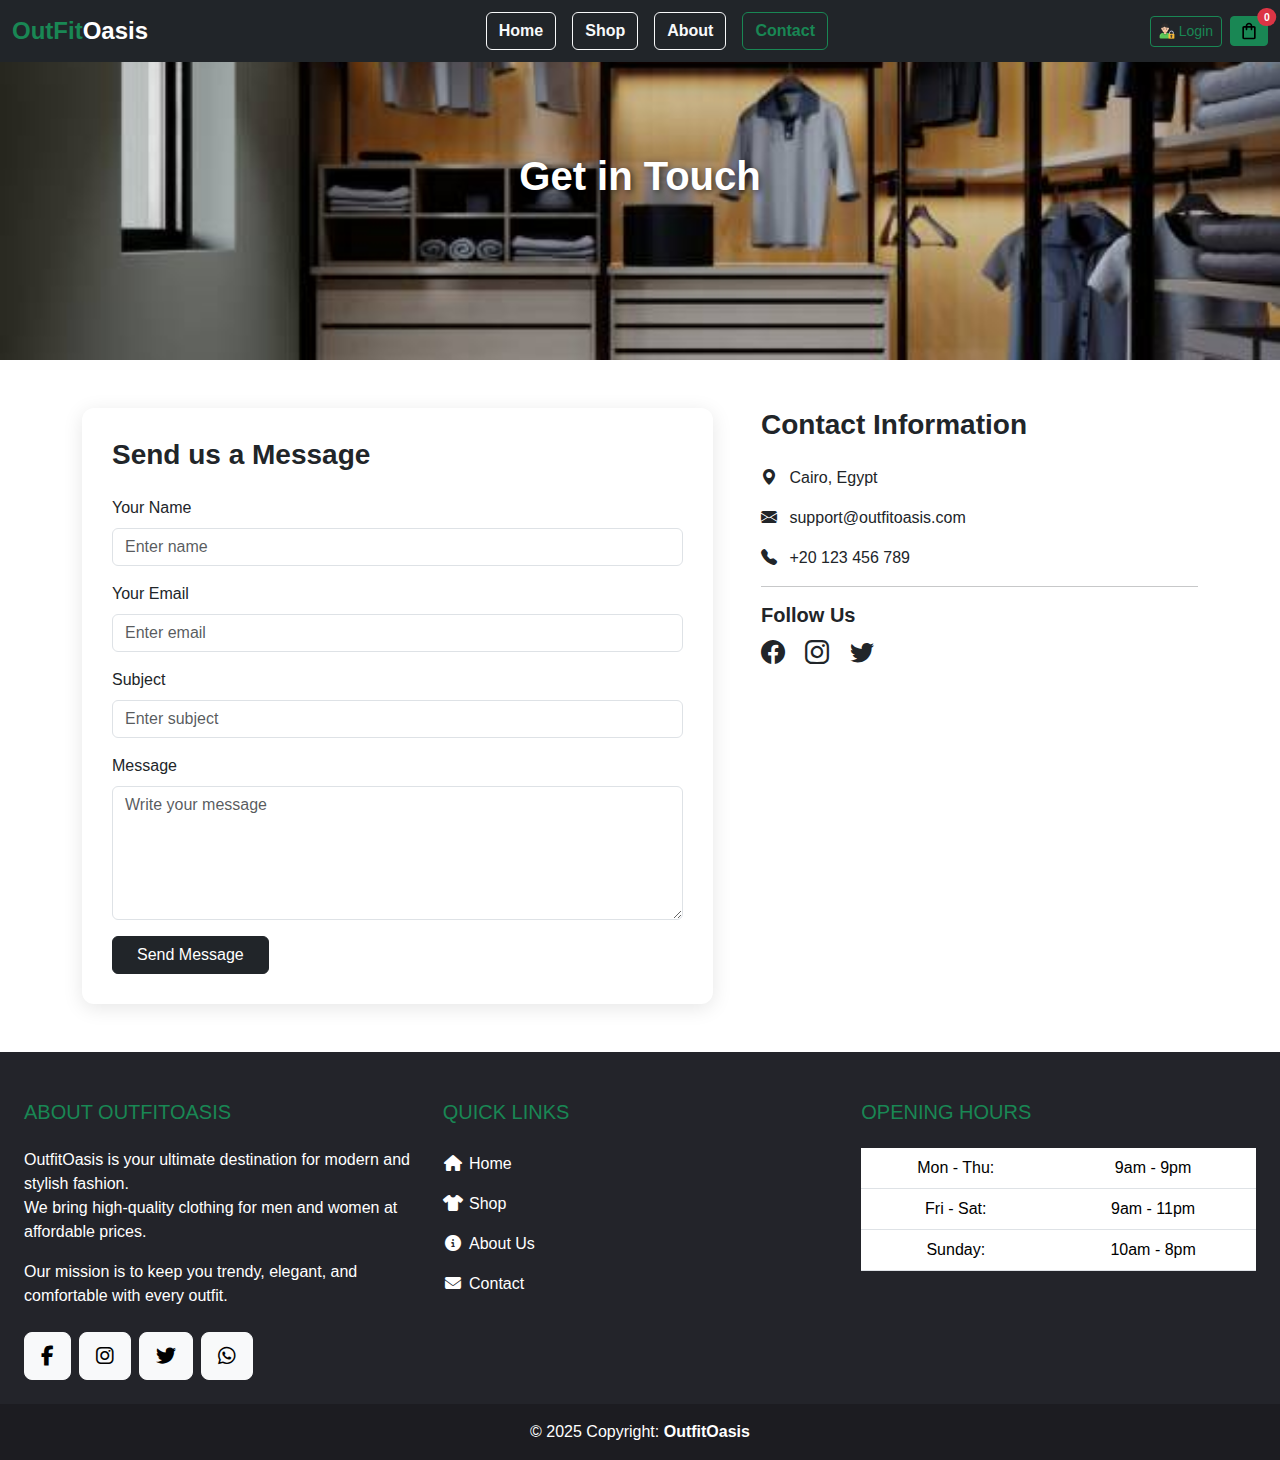
<file: contact.html>
<!DOCTYPE html>
<html lang="en">
  <head>
    <meta charset="UTF-8" />
    <meta name="viewport" content="width=device-width, initial-scale=1.0" />
    <title>OutfitOasis|Contact</title>
    <link
      rel="shortcut icon"
      href="assets/imgs/logo3.png"
      type="image/x-icon"
    />
    <link
      href="https://cdn.jsdelivr.net/npm/bootstrap@5.3.2/dist/css/bootstrap.min.css"
      rel="stylesheet"
    />
    <link
      href="https://cdn.jsdelivr.net/npm/bootstrap-icons@1.10.5/font/bootstrap-icons.css"
      rel="stylesheet"
    />
    <link
      rel="stylesheet"
      href="https://cdnjs.cloudflare.com/ajax/libs/font-awesome/6.5.0/css/all.min.css"
    />
    <style>
      body {
        font-family: "Segoe UI", Tahoma, Geneva, Verdana, sans-serif;
      }
      .contact-header {
        background: url("assets/imgs/70.jpg") center/cover no-repeat;
        height: 40vh;
        display: flex;
        align-items: center;
        justify-content: center;
        color: white;
        text-shadow: 2px 2px 6px rgba(0, 0, 0, 0.6);
      }
      .contact-form {
        background: #fff;
        border-radius: 12px;
        box-shadow: 0 4px 20px rgba(0, 0, 0, 0.1);
        padding: 30px;
      }
      .footer {
        background: #212529;
        color: #fff;
        padding: 20px 0;
        text-align: center;
      }
    </style>
  </head>
  <body>
    <!-- ========== Navbar ========== -->
    <nav class="navbar navbar-expand-lg navbar-dark bg-dark fixed-top">
      <div class="container-fluid">
        <a class="navbar-brand fw-bold fs-4 text-white" href="index.html">
          <span class="text-success">OutFit</span>Oasis
        </a>

        <button
          class="navbar-toggler border-0"
          type="button"
          data-bs-toggle="collapse"
          data-bs-target="#mainNavbar"
          aria-controls="mainNavbar"
          aria-expanded="false"
          aria-label="Toggle navigation"
        >
          <span class="navbar-toggler-icon"></span>
        </button>
        <div class="collapse navbar-collapse" id="mainNavbar">
          <ul class="navbar-nav mx-auto mb-2 mb-lg-0 gap-3">
            <li class="nav-item">
              <a
                class="btn btn-outline-light fw-semibold fs-6"
                href="index.html"
                >Home</a
              >
            </li>
            <li class="nav-item">
              <a
                class="btn btn-outline-light fw-semibold fs-6"
                href="index.html#collections"
                >Shop</a
              >
            </li>
            <li class="nav-item">
              <a
                class="btn btn-outline-light fw-semibold fs-6"
                href="about.html"
                >About</a
              >
            </li>
            <li class="nav-item">
              <a
                class="btn btn-outline-success fw-semibold fs-6"
                href="contact.html"
                >Contact</a
              >
            </li>
          </ul>
          <div class="d-flex align-items-center gap-2">
            <a
              href="sign.html"
              class="btn btn-outline-success btn-sm d-flex align-items-center gap-1"
            >
              <img
                src="assets/imgs/profile.png"
                alt="Login"
                style="width: 16px; height: 16px"
              />
              Login
            </a>
            <a
              href="cart.html"
              class="btn btn-success position-relative btn-sm d-flex align-items-center"
            >
              <img
                src="assets/imgs/shopping.svg"
                alt="Cart"
                style="width: 20px; height: 20px"
              />
              <span
                class="position-absolute top-0 start-100 translate-middle badge rounded-pill bg-danger"
                >0</span
              >
            </a>
          </div>
        </div>
      </div>
    </nav>

    <!-- ========== Header ========== -->
    <section class="contact-header">
      <h1 class="fw-bold">Get in Touch</h1>
    </section>

    <!-- ========== Contact Section ========== -->
    <section class="container my-5">
      <div class="row g-5">
        <!-- Contact Form -->
        <div class="col-lg-7">
          <div class="contact-form">
            <h3 class="fw-bold mb-4">Send us a Message</h3>
            <form id="contactForm">
              <div class="mb-3">
                <label class="form-label">Your Name</label>
                <input
                  type="text"
                  class="form-control"
                  id="name"
                  placeholder="Enter name"
                />
                <span
                  class="text-danger small error-msg"
                  id="error-name"
                ></span>
              </div>
              <div class="mb-3">
                <label class="form-label">Your Email</label>
                <input
                  type="email"
                  class="form-control"
                  id="email"
                  placeholder="Enter email"
                />
                <span
                  class="text-danger small error-msg"
                  id="error-email"
                ></span>
              </div>
              <div class="mb-3">
                <label class="form-label">Subject</label>
                <input
                  type="text"
                  class="form-control"
                  id="subject"
                  placeholder="Enter subject"
                />
                <span
                  class="text-danger small error-msg"
                  id="error-subject"
                ></span>
              </div>
              <div class="mb-3">
                <label class="form-label">Message</label>
                <textarea
                  class="form-control"
                  id="message"
                  rows="5"
                  placeholder="Write your message"
                ></textarea>
                <span
                  class="text-danger small error-msg"
                  id="error-message"
                ></span>
              </div>
              <button type="submit" class="btn btn-dark px-4">
                Send Message
              </button>
            </form>
          </div>
          <!-- Modal -->
          <div
            class="modal fade"
            id="messageModal"
            tabindex="-1"
            aria-labelledby="messageModalLabel"
            aria-hidden="true"
          >
            <div class="modal-dialog modal-dialog-centered">
              <div class="modal-content">
                <div class="modal-header">
                  <h5 class="modal-title" id="messageModalLabel">
                    Message Status
                  </h5>
                  <button
                    type="button"
                    class="btn-close"
                    data-bs-dismiss="modal"
                    aria-label="Close"
                  ></button>
                </div>
                <div class="modal-body text-center">
                  ✅ Your message has been received!
                </div>
                <div class="modal-footer">
                  <button
                    type="button"
                    class="btn btn-dark"
                    data-bs-dismiss="modal"
                  >
                    Close
                  </button>
                </div>
              </div>
            </div>
          </div>
        </div>

        <!-- Contact Info -->
        <div class="col-lg-5">
          <h3 class="fw-bold mb-4">Contact Information</h3>
          <p><i class="bi bi-geo-alt-fill me-2"></i> Cairo, Egypt</p>
          <p>
            <i class="bi bi-envelope-fill me-2"></i> support@outfitoasis.com
          </p>
          <p><i class="bi bi-telephone-fill me-2"></i> +20 123 456 789</p>
          <hr />
          <h5 class="fw-bold">Follow Us</h5>
          <a href="#" class="text-dark fs-4 me-3"
            ><i class="bi bi-facebook"></i
          ></a>
          <a href="#" class="text-dark fs-4 me-3"
            ><i class="bi bi-instagram"></i
          ></a>
          <a href="#" class="text-dark fs-4 me-3"
            ><i class="bi bi-twitter"></i
          ></a>
        </div>
      </div>
    </section>

    <!-- ========== Footer ========== -->
    <footer
      class="text-white text-center text-lg-start"
      style="background-color: #23242a"
    >
      <!-- Grid container -->
      <div class="container-fluid p-4">
        <!--Grid row-->
        <div class="row mt-4">
          <!--Grid column-->
          <div class="col-lg-4 col-md-12 mb-4 mb-md-0">
            <h5 class="text-uppercase mb-4 text-success">About OutfitOasis</h5>

            <p>
              OutfitOasis is your ultimate destination for modern and stylish
              fashion.<br />
              We bring high-quality clothing for men and women at affordable
              prices.
            </p>

            <p>
              Our mission is to keep you trendy, elegant, and comfortable with
              every outfit.
            </p>

            <div
              class="mt-4 d-flex gap-2 justify-content-center justify-content-lg-start"
            >
              <!-- Facebook -->
              <a href="#" class="btn btn-floating btn-light btn-lg">
                <i class="fab fa-facebook-f"></i>
              </a>
              <!-- Instagram -->
              <a href="#" class="btn btn-floating btn-light btn-lg">
                <i class="fab fa-instagram"></i>
              </a>
              <!-- Twitter -->
              <a href="#" class="btn btn-floating btn-light btn-lg">
                <i class="fab fa-twitter"></i>
              </a>
              <!-- WhatsApp -->
              <a href="#" class="btn btn-floating btn-light btn-lg">
                <i class="fab fa-whatsapp"></i>
              </a>
            </div>
          </div>
          <!--Grid column-->

          <!--Grid column-->
          <div class="col-lg-4 col-md-6 mb-4 mb-md-0">
            <h5 class="text-uppercase mb-4 pb-1 text-success">Quick Links</h5>

            <ul class="fa-ul text-start" style="margin-left: 1.65em">
              <li class="mb-3">
                <span class="fa-li"><i class="fas fa-home"></i></span>
                <a href="index.html" class="text-white text-decoration-none"
                  >Home</a
                >
              </li>
              <li class="mb-3">
                <span class="fa-li"><i class="fas fa-tshirt"></i></span>
                <a
                  href="index.html#collections"
                  class="text-white text-decoration-none"
                  >Shop</a
                >
              </li>
              <li class="mb-3">
                <span class="fa-li"><i class="fas fa-info-circle"></i></span>
                <a href="about.html" class="text-white text-decoration-none"
                  >About Us</a
                >
              </li>
              <li class="mb-3">
                <span class="fa-li"><i class="fas fa-envelope"></i></span>
                <a href="contact.html" class="text-white text-decoration-none"
                  >Contact</a
                >
              </li>
            </ul>
          </div>
          <!--Grid column-->

          <!--Grid column-->
          <div class="col-lg-4 col-md-6 mb-4 mb-md-0">
            <h5 class="text-uppercase mb-4 text-success">Opening Hours</h5>

            <table class="table text-center text-white">
              <tbody class="font-weight-normal">
                <tr>
                  <td>Mon - Thu:</td>
                  <td>9am - 9pm</td>
                </tr>
                <tr>
                  <td>Fri - Sat:</td>
                  <td>9am - 11pm</td>
                </tr>
                <tr>
                  <td>Sunday:</td>
                  <td>10am - 8pm</td>
                </tr>
              </tbody>
            </table>
          </div>
          <!--Grid column-->
        </div>
        <!--Grid row-->
      </div>
      <!-- Grid container -->

      <!-- Copyright -->
      <div class="text-center p-3" style="background-color: rgba(0, 0, 0, 0.2)">
        © 2025 Copyright:
        <span class="fw-bold">OutfitOasis</span>
      </div>
      <!-- Copyright -->
    </footer>

    <script src="https://cdn.jsdelivr.net/npm/bootstrap@5.3.2/dist/js/bootstrap.bundle.min.js"></script>
    <script src="assets/JS/contact.js"></script>
  </body>
</html>
</file>
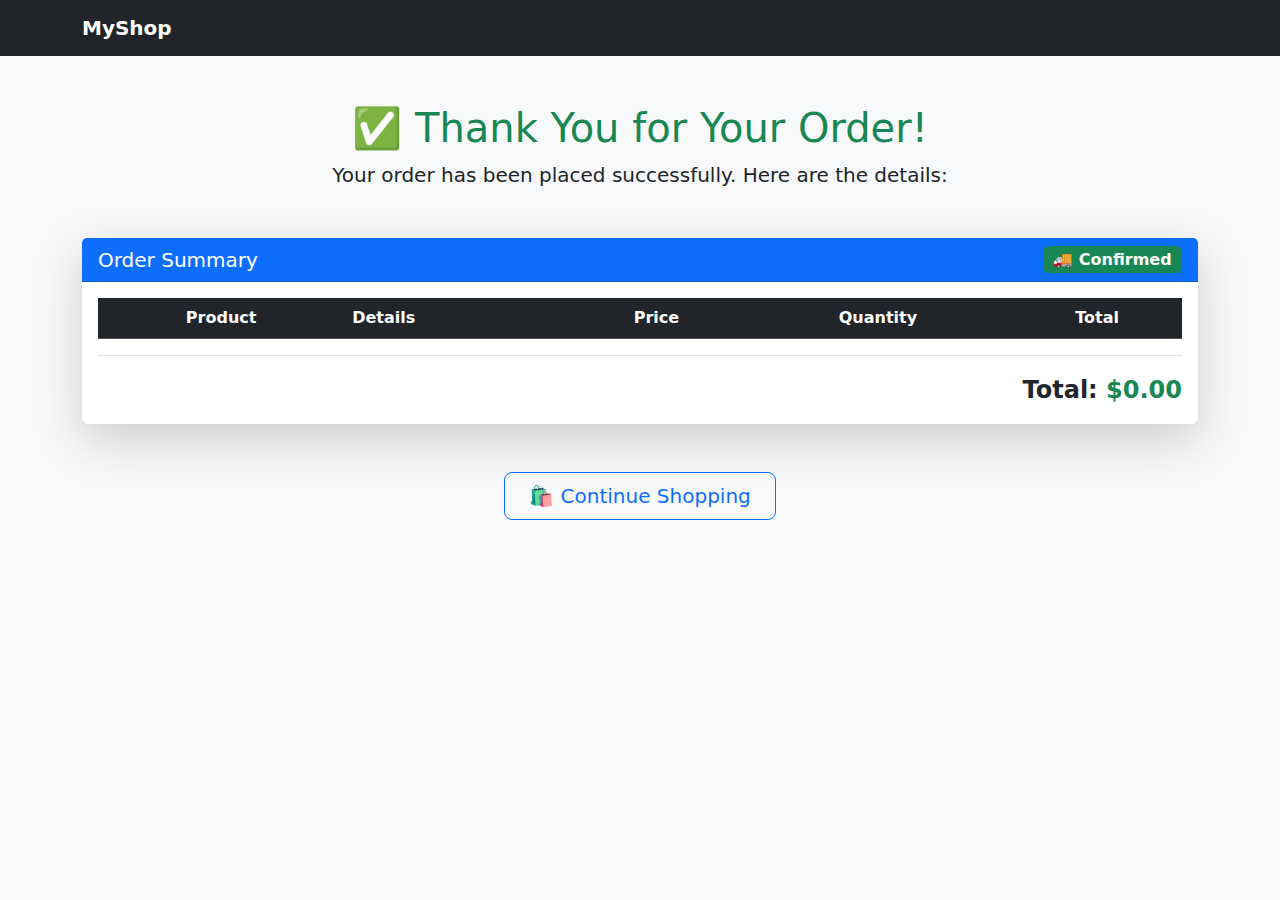
<file: order_confirmation.html>
<!DOCTYPE html>
<html lang="en">
  <head>
    <meta charset="UTF-8" />
    <meta name="viewport" content="width=device-width, initial-scale=1.0" />
    <title>Order Confirmation</title>
    <link
      href="https://cdn.jsdelivr.net/npm/bootstrap@5.3.2/dist/css/bootstrap.min.css"
      rel="stylesheet"
    />
  </head>
  <body class="bg-light">
    <nav class="navbar navbar-expand-lg navbar-dark bg-dark">
      <div class="container">
        <a class="navbar-brand fw-bold" href="#">MyShop</a>
      </div>
    </nav>

    <div class="container my-5">
      <div class="text-center mb-5">
        <h1 class="text-success">✅ Thank You for Your Order!</h1>
        <p class="lead">
          Your order has been placed successfully. Here are the details:
        </p>
      </div>

      <div class="card shadow-lg border-0">
        <div
          class="card-header bg-primary text-white d-flex justify-content-between align-items-center"
        >
          <h5 class="mb-0">Order Summary</h5>
          <span class="badge bg-success fs-6">🚚 Confirmed</span>
        </div>

        <div class="card-body">
          <table class="table table-hover align-middle text-center">
            <thead class="table-dark">
              <tr>
                <th>Product</th>
                <th class="text-start">Details</th>
                <th>Price</th>
                <th>Quantity</th>
                <th>Total</th>
              </tr>
            </thead>
            <tbody id="order-items"></tbody>
          </table>
          <div class="text-end fw-bold fs-4 border-top pt-3">
            Total: <span id="order-total" class="text-success"></span>
          </div>
        </div>
      </div>

      <div class="text-center mt-5">
        <a href="index.html" class="btn btn-lg btn-outline-primary px-4">
          🛍️ Continue Shopping
        </a>
      </div>
    </div>

    <script src="https://cdn.jsdelivr.net/npm/bootstrap@5.3.2/dist/js/bootstrap.bundle.min.js"></script>

    <script src="assets/JS/order_confirmation.js"></script>
  </body>
</html>
</file>
